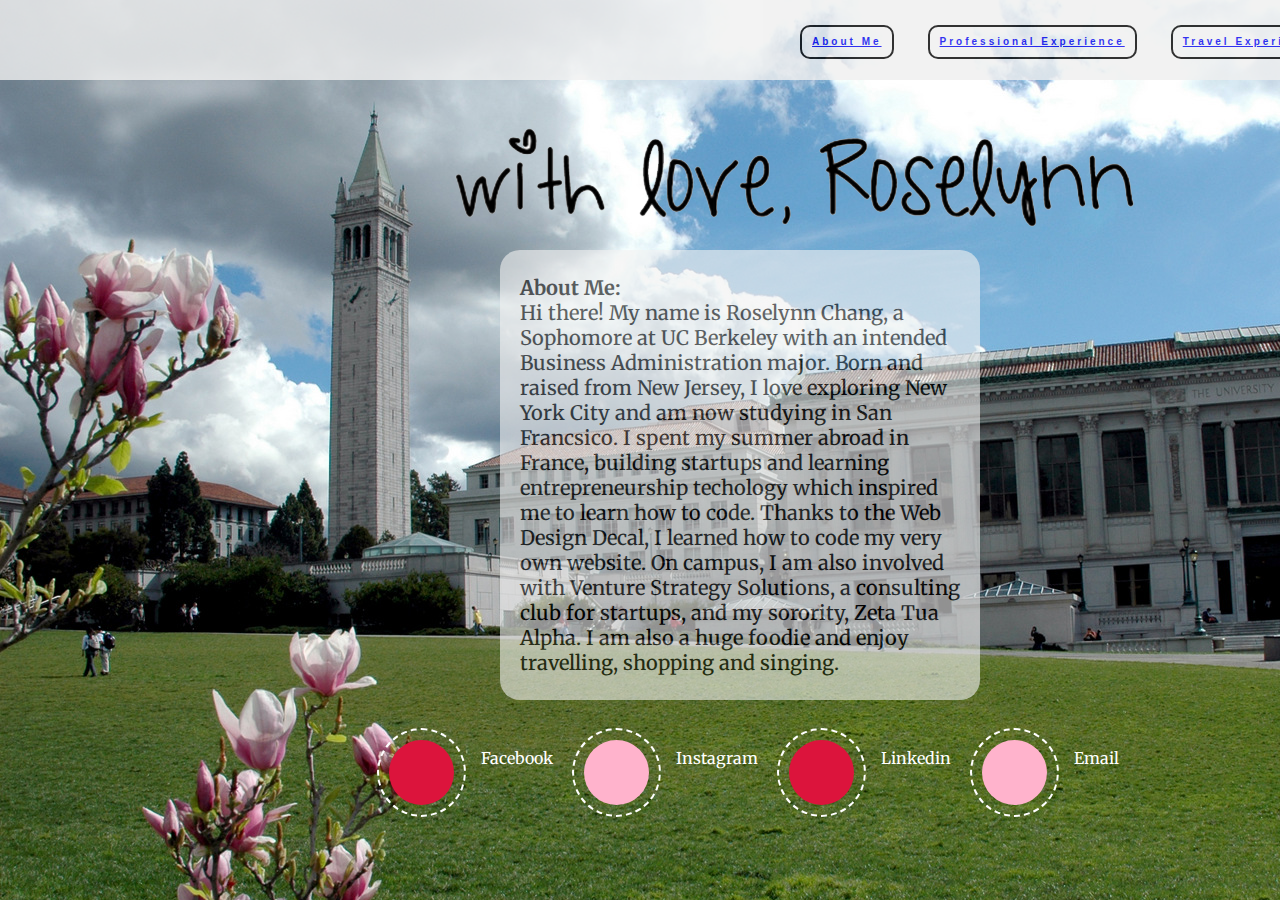
<file: index.html>
<html>
	<head>
		<link rel="stylesheet" href="assets/css/style.css">
        <link href='http://fonts.googleapis.com/css?family=Lato:100,300,400,700' rel='stylesheet' type='text/css'>
        <link href='https://fonts.googleapis.com/css?family=Merriweather' rel='stylesheet' type='text/css'>
      <script src="assets/jquery-1.9.1.js"></script>
		<script src="assets/script.js"></script>
        
	</head>
 
<body>

<div id="container">
	<div id="background"><img id="background_img" src="assets/img/background.jpg"></div>
	
	<div id="topbar">
			<div class="topbar-text"><a href= "index.html">About Me</a></div>
			<div class="topbar-text"><a href= "resume.html">Professional Experience</a></div>
			<div class="topbar-text"><a href= "contact.html">Travel Experience</a></div>   
	</div>

	<div id="content-container">
		<div id="text-container">
			<div><b>About Me:</b></div>
			<div>Hi there!  My name is Roselynn Chang, a Sophomore at UC Berkeley with an intended Business Administration major.  Born and raised from New Jersey, I love exploring New York City and am now studying in San Francsico. I spent my summer abroad in France, building startups and learning entrepreneurship techology which inspired me to learn how to code.  Thanks to the Web Design Decal, I learned how to code my very own website.  On campus, I am also involved with Venture Strategy Solutions, a consulting club for startups, and my sorority, Zeta Tua Alpha.  I am also a huge foodie and enjoy travelling, shopping and singing.</div>
		</div>

		<div id="roselynn"><img id="background_img" src="assets/img/logo.png"></div>
		
	</div>


	<div id="bottombar">
		<div class="social">
  			<div><a href="https://www.facebook.com/roselynn.chang" class="link facebook" target="_parent"><span class="fa fa-facebook-square"></span></a>Facebook</div>
  			<div><a href="https://www.instagram.com/" class="link twitter" target="_parent"><span class="fa fa-twitter"></span></a>Instagram</div>
 			 <div> <a href="www.linkedin.com/in/roselynnchang" class="link google-plus" target="_parent"><span class="fa fa-google-plus-square"></span></a>Linkedin</div>
 			 <div><a href="https://www.gmail.com" class="link twitter" target="_parent"><span class="fa fa-twitter"></span></a>Email</div>

 	</div>

</div>



</div>

</body>
</html>
</file>
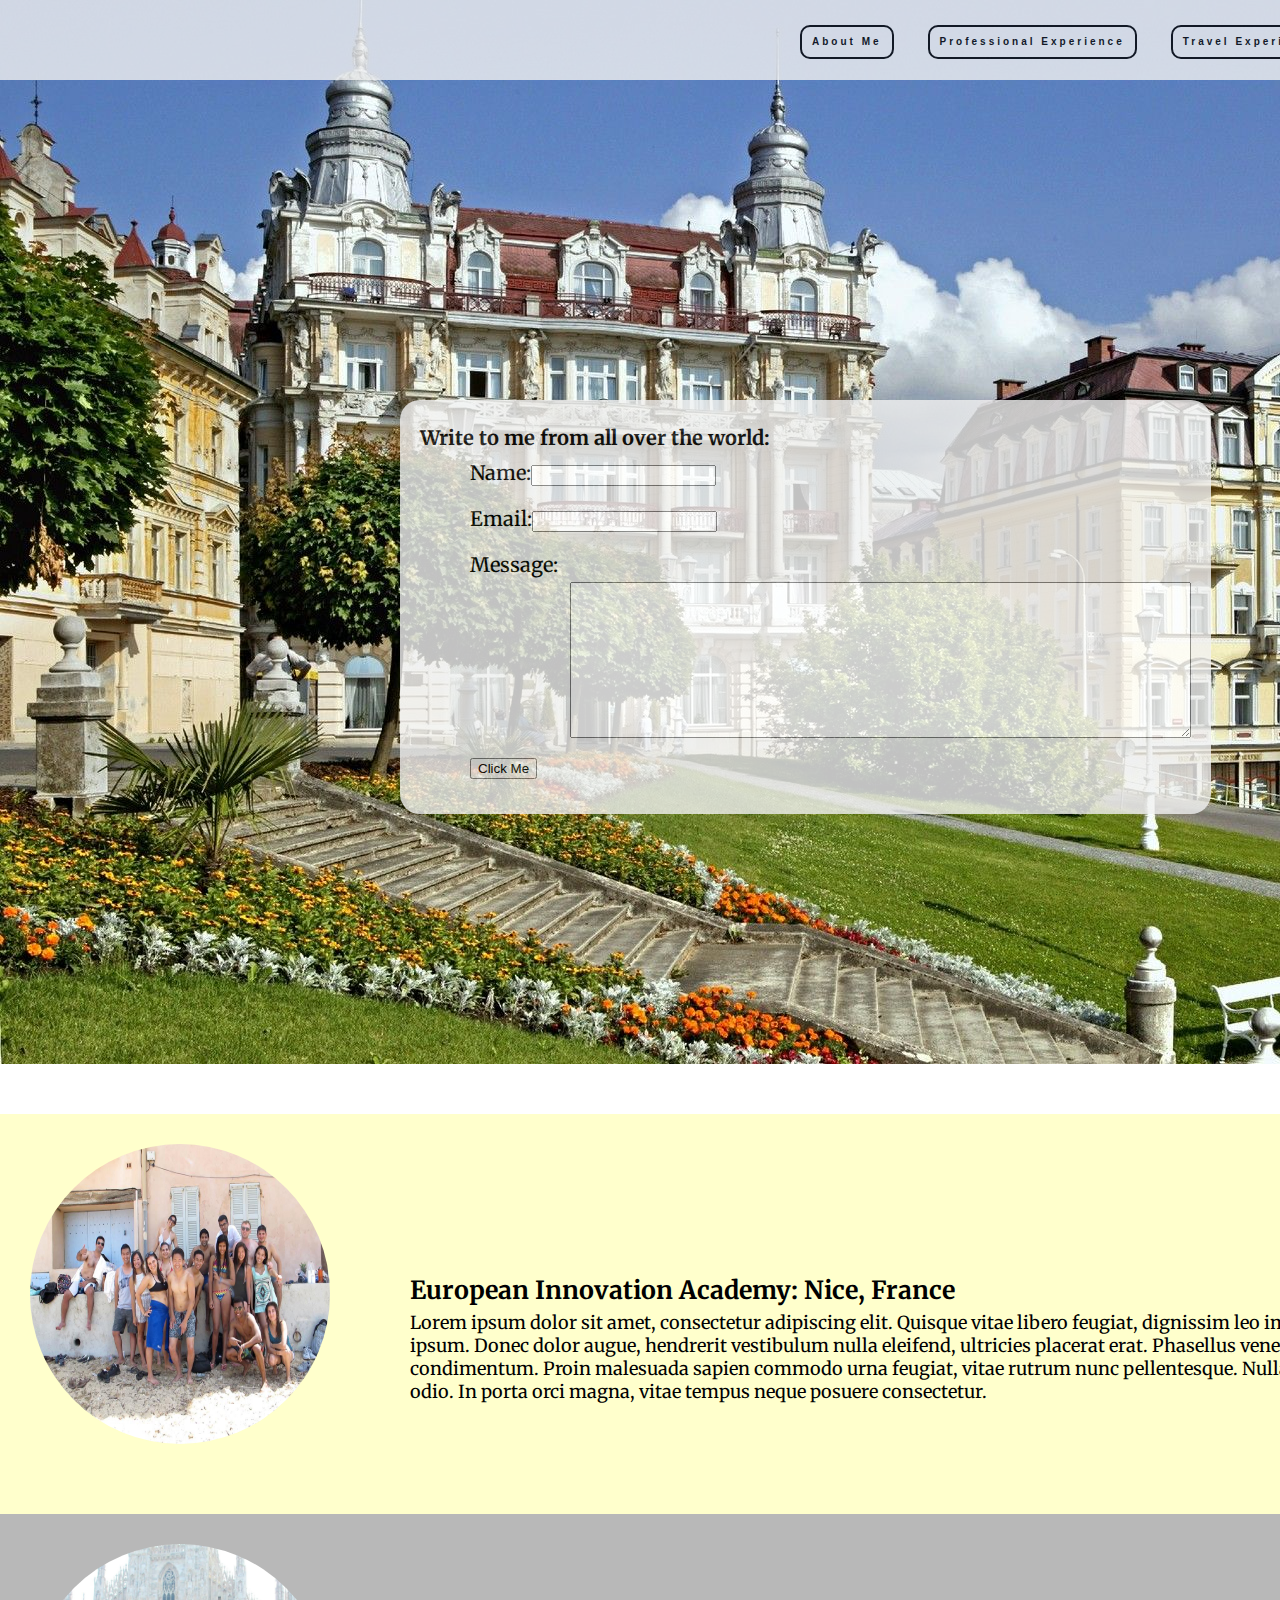
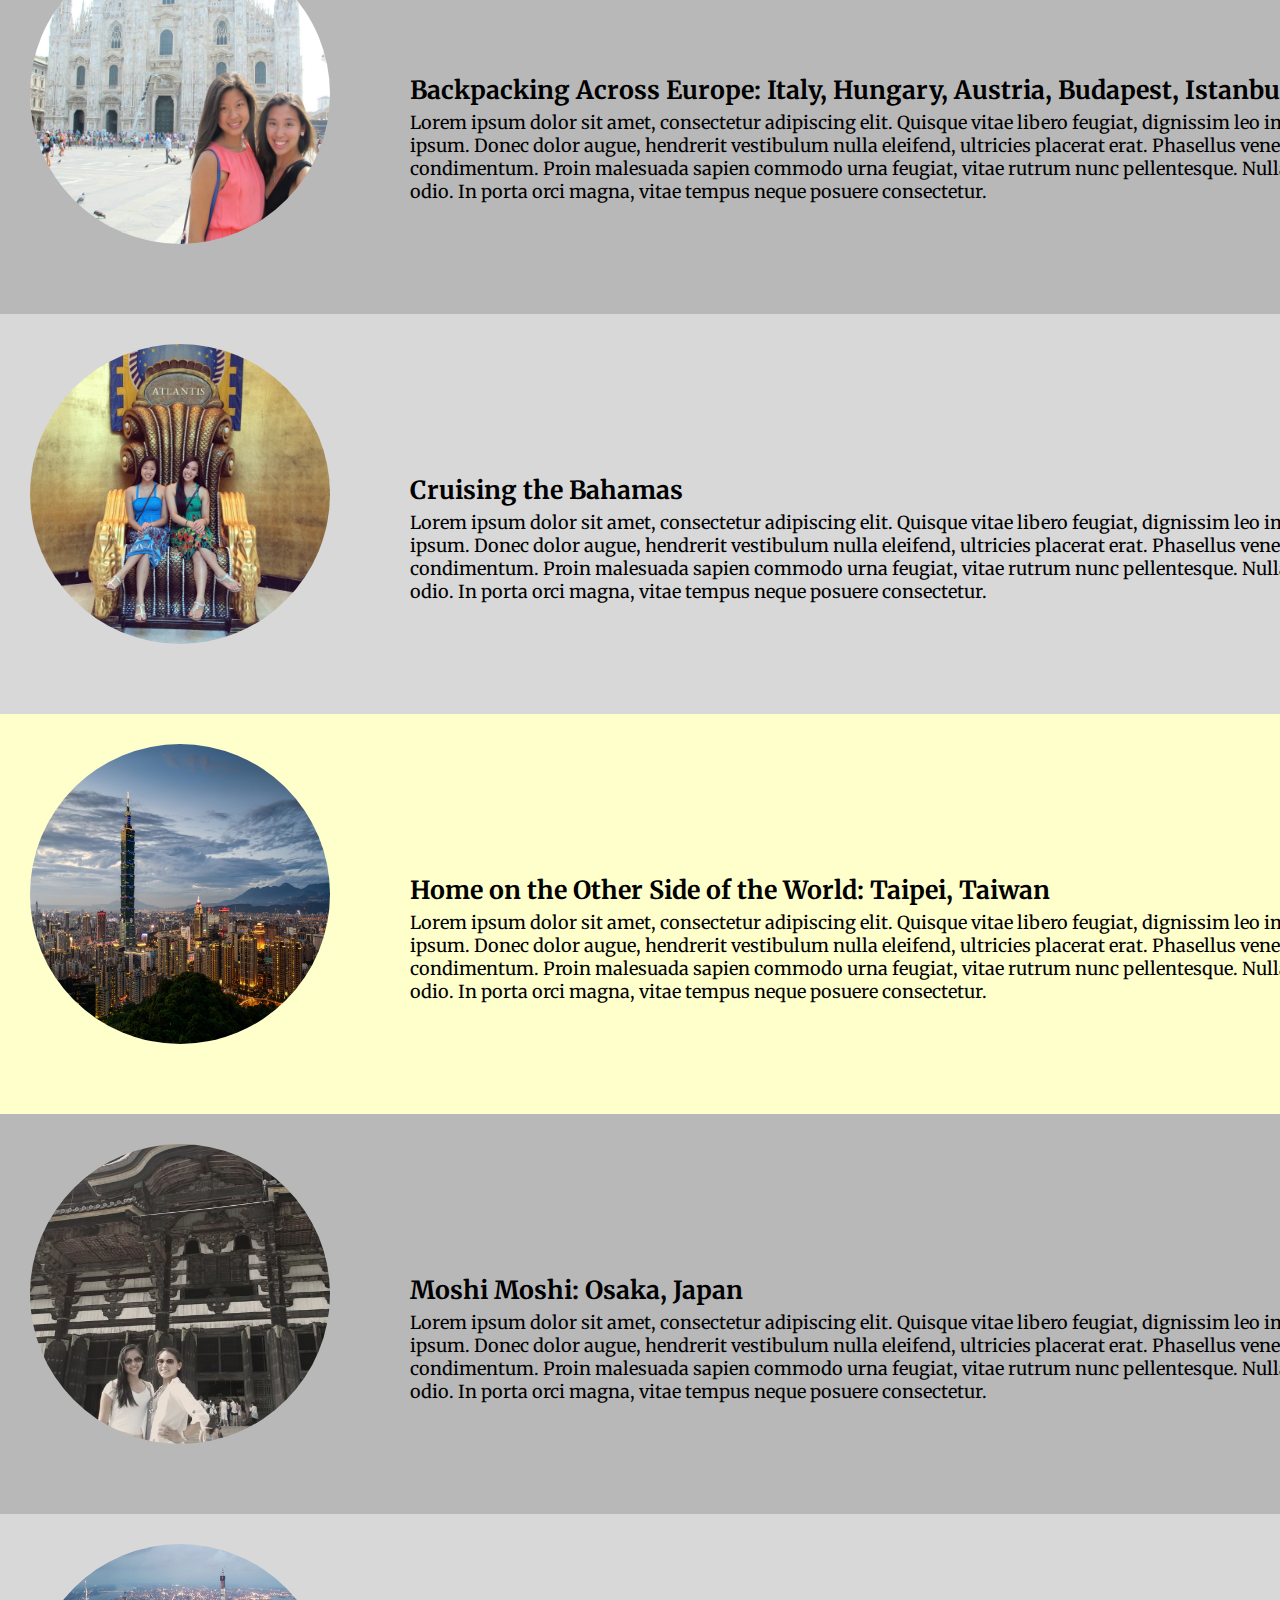
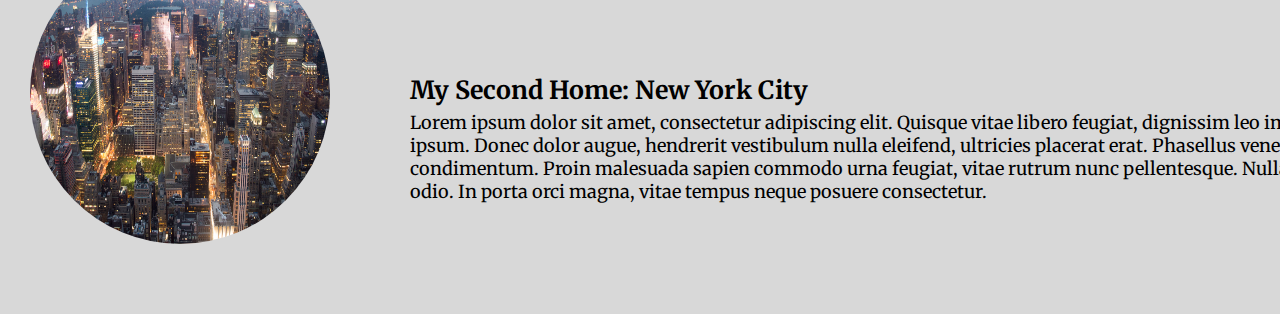
<file: contact.html>
<html>
	<head>
		<link rel="stylesheet" href="assets/css/contact.css">
     	   <link href='http://fonts.googleapis.com/css?family=Lato:100,300,400,700' rel='stylesheet' type='text/css'>
        <link href='https://fonts.googleapis.com/css?family=Noto+Serif' rel='stylesheet' type='text/css'>
        <link href='https://fonts.googleapis.com/css?family=Merriweather' rel='stylesheet' type='text/css'>
       <script src="assets/jquery-1.9.1.js"></script>
		<script src="assets/script.js"></script>
    

<body>


<div class="container-background">

	<div id="background"><img id="background_img" src="assets/img/prague4.jpg"></div>
   	<div id="topbar">

			<div class="topbar-text"><a href= "index.html">About Me</a></div>
			<div class="topbar-text"><a href= "resume.html">Professional Experience</a></div>
			<div class="topbar-text"><a href= "contact.html">Travel Experience</a></div>   
    </div>

    <div id="text-container">
			<div><b>Write to me from all over the world:</b></div>
			<div id="message">Name:<input type = "text" class = "username" /></div>
			<div id="message">Email:<input type = "text" class = "username" /></div>
			<div id="message">Message:<div id="para"><textarea name="paragraph_text" cols="75" rows="10"></textarea></div></div>
			<div id="submit"><button>Click Me</button></div>
	</div>

	  <div id="text-container1">
			Throughout my life, I have had the opportunity to travel around the world.  I love travelling because it gives me the opportunity to try and see new things, to experience new cultures, and to keep an open mind.  There are still so many places I want to travel to, but for now, it is important to remember the places I have already been to.  The blog posts below feature a few of my favorite travel destinations.
	</div>




<div class="section-container">
     </section>
            <!-- Name Section -->
            <section class = "section" id = "name-section">


            <div class="subreddit">
			<div class="post-image"><img class = "post-images" src="assets/img/IMG_7365.JPG"/>
			</div>
			<div id="post-content">
				<h1 id="post-title">European Innovation Academy: Nice, France</h1></a>
				
				<p id="post-description">Lorem ipsum dolor sit amet, consectetur adipiscing elit. Quisque vitae libero feugiat, dignissim leo imperdiet, sagittis ipsum. Donec dolor augue, hendrerit vestibulum nulla eleifend, ultricies placerat erat. Phasellus venenatis porta condimentum. Proin malesuada sapien commodo urna feugiat, vitae rutrum nunc pellentesque. Nullam non porttitor odio. In porta orci magna, vitae tempus neque posuere consectetur.</p>
			</div>
			</div>

            </section>
            <!-- Major Section -->
            <section class = "section" id = "major-section">
              

            <div class="subreddit">
			<div class="post-image"><img class = "post-images" src="assets/img/post4.JPG"/>
			</div>
			<div id="post-content">
				<h1 id="post-title">Backpacking Across Europe: Italy, Hungary, Austria, Budapest, Istanbul</h1></a>
				
				<p id="post-description">Lorem ipsum dolor sit amet, consectetur adipiscing elit. Quisque vitae libero feugiat, dignissim leo imperdiet, sagittis ipsum. Donec dolor augue, hendrerit vestibulum nulla eleifend, ultricies placerat erat. Phasellus venenatis porta condimentum. Proin malesuada sapien commodo urna feugiat, vitae rutrum nunc pellentesque. Nullam non porttitor odio. In porta orci magna, vitae tempus neque posuere consectetur.</p>
			</div>
			</div>


            </section>
            <!-- Random Fact Section -->
            <section class = "section" id = "fact-section">
            
            <div class="subreddit">
			<div class="post-image"><img class = "post-images" src="assets/img/post3.JPG"/>
			</div>
			<div id="post-content">
				<h1 id="post-title">Cruising the Bahamas</h1></a>
				
				<p id="post-description">Lorem ipsum dolor sit amet, consectetur adipiscing elit. Quisque vitae libero feugiat, dignissim leo imperdiet, sagittis ipsum. Donec dolor augue, hendrerit vestibulum nulla eleifend, ultricies placerat erat. Phasellus venenatis porta condimentum. Proin malesuada sapien commodo urna feugiat, vitae rutrum nunc pellentesque. Nullam non porttitor odio. In porta orci magna, vitae tempus neque posuere consectetur.</p>
			</div>
			</div>
     		</section>


     		 <section class = "section" id = "name-section">


            <div class="subreddit">
			<div class="post-image"><img class = "post-images" src="assets/img/taipei copy.jpg"/>
			</div>
			<div id="post-content">
				<h1 id="post-title">Home on the Other Side of the World: Taipei, Taiwan</h1></a>
			
				<p id="post-description">Lorem ipsum dolor sit amet, consectetur adipiscing elit. Quisque vitae libero feugiat, dignissim leo imperdiet, sagittis ipsum. Donec dolor augue, hendrerit vestibulum nulla eleifend, ultricies placerat erat. Phasellus venenatis porta condimentum. Proin malesuada sapien commodo urna feugiat, vitae rutrum nunc pellentesque. Nullam non porttitor odio. In porta orci magna, vitae tempus neque posuere consectetur.</p>
			</div>
			</div>

            </section>
            <!-- Major Section -->
            <section class = "section" id = "major-section">
              

            <div class="subreddit">
			<div class="post-image"><img class = "post-images" src="assets/img/japan.png"/>
			</div>
			<div id="post-content">
				<h1 id="post-title">Moshi Moshi: Osaka, Japan</h1></a>
			
				<p id="post-description">Lorem ipsum dolor sit amet, consectetur adipiscing elit. Quisque vitae libero feugiat, dignissim leo imperdiet, sagittis ipsum. Donec dolor augue, hendrerit vestibulum nulla eleifend, ultricies placerat erat. Phasellus venenatis porta condimentum. Proin malesuada sapien commodo urna feugiat, vitae rutrum nunc pellentesque. Nullam non porttitor odio. In porta orci magna, vitae tempus neque posuere consectetur.</p>
			</div>
			</div>


            </section>
            <!-- Random Fact Section -->
            <section class = "section" id = "fact-section">
            
            <div class="subreddit">
			<div class="post-image"><img class = "post-images" src="assets/img/nyc1.jpg"/>
			</div>
			<div id="post-content">
				<h1 id="post-title">My Second Home: New York City</h1></a>
	
				<p id="post-description">Lorem ipsum dolor sit amet, consectetur adipiscing elit. Quisque vitae libero feugiat, dignissim leo imperdiet, sagittis ipsum. Donec dolor augue, hendrerit vestibulum nulla eleifend, ultricies placerat erat. Phasellus venenatis porta condimentum. Proin malesuada sapien commodo urna feugiat, vitae rutrum nunc pellentesque. Nullam non porttitor odio. In porta orci magna, vitae tempus neque posuere consectetur.</p>
			</div>
			</div>
     		</section>
 </div>
</div>


</body>

</html>
</file>
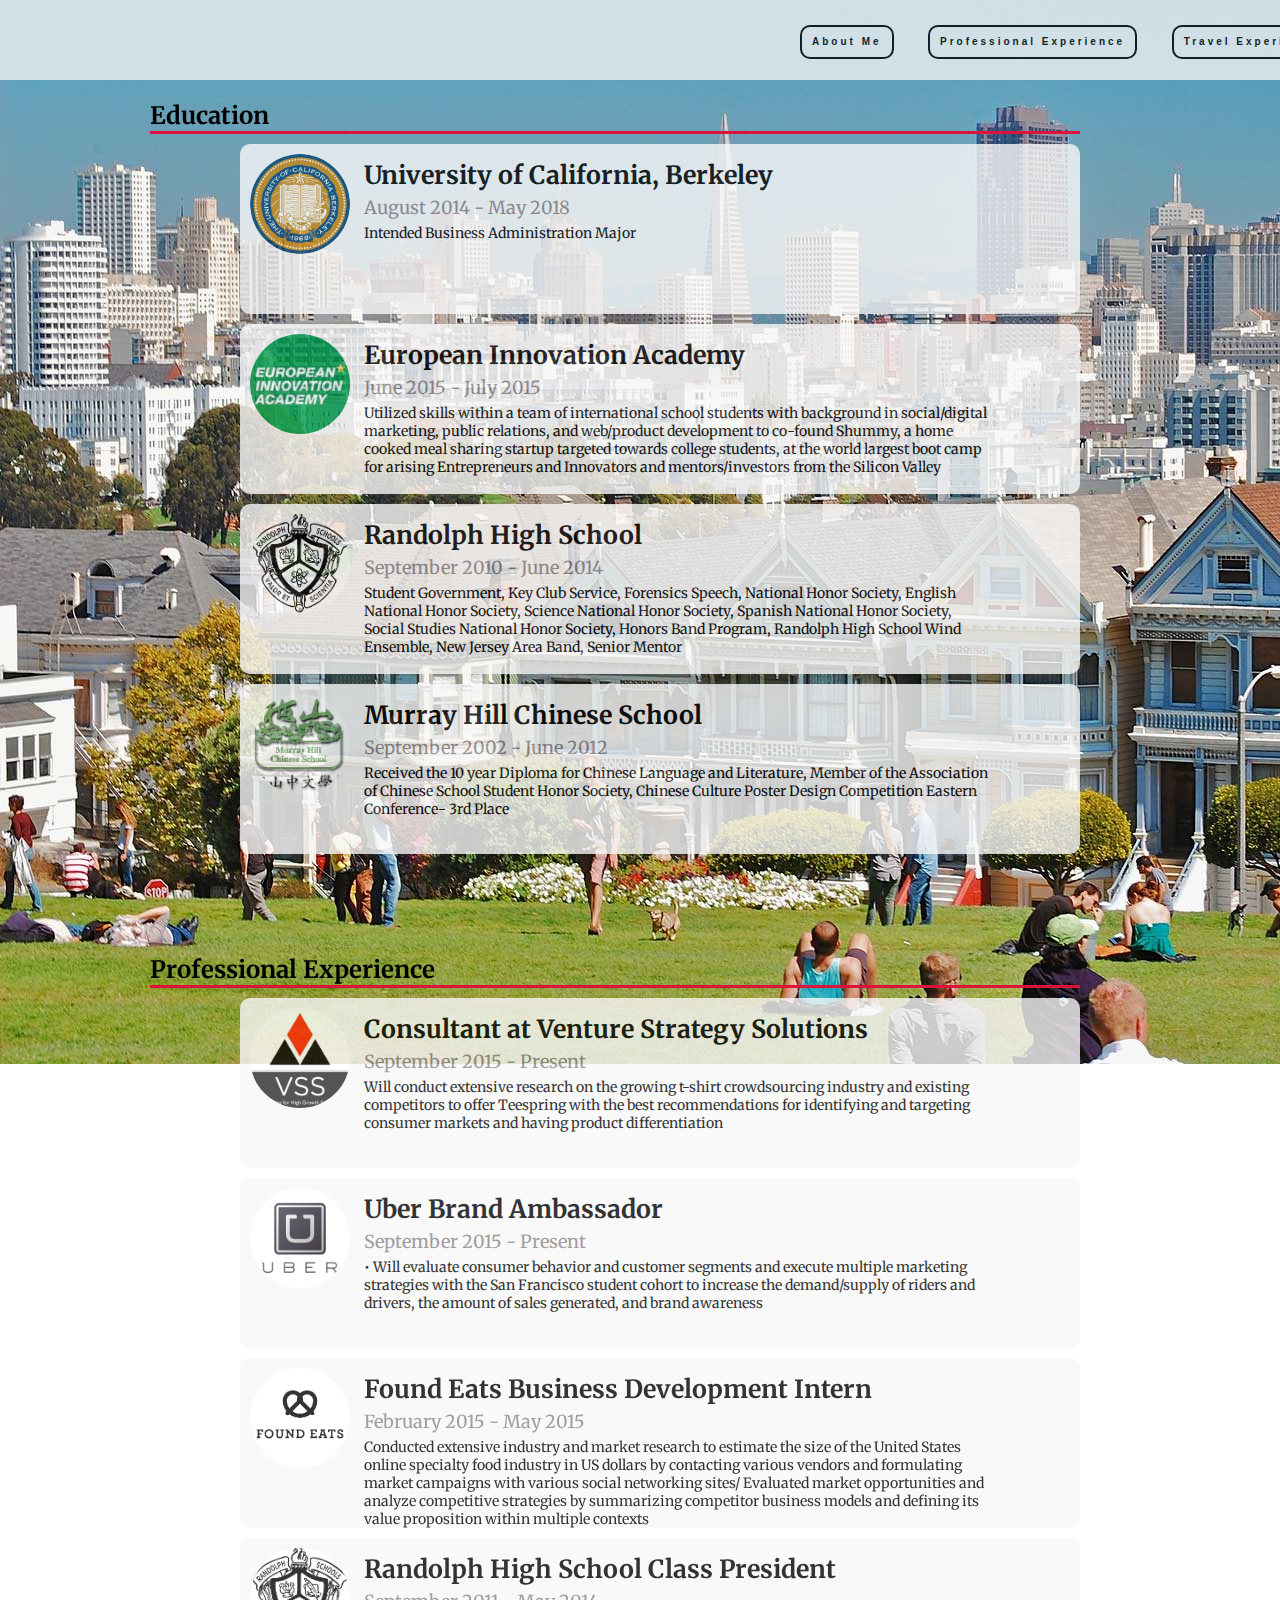
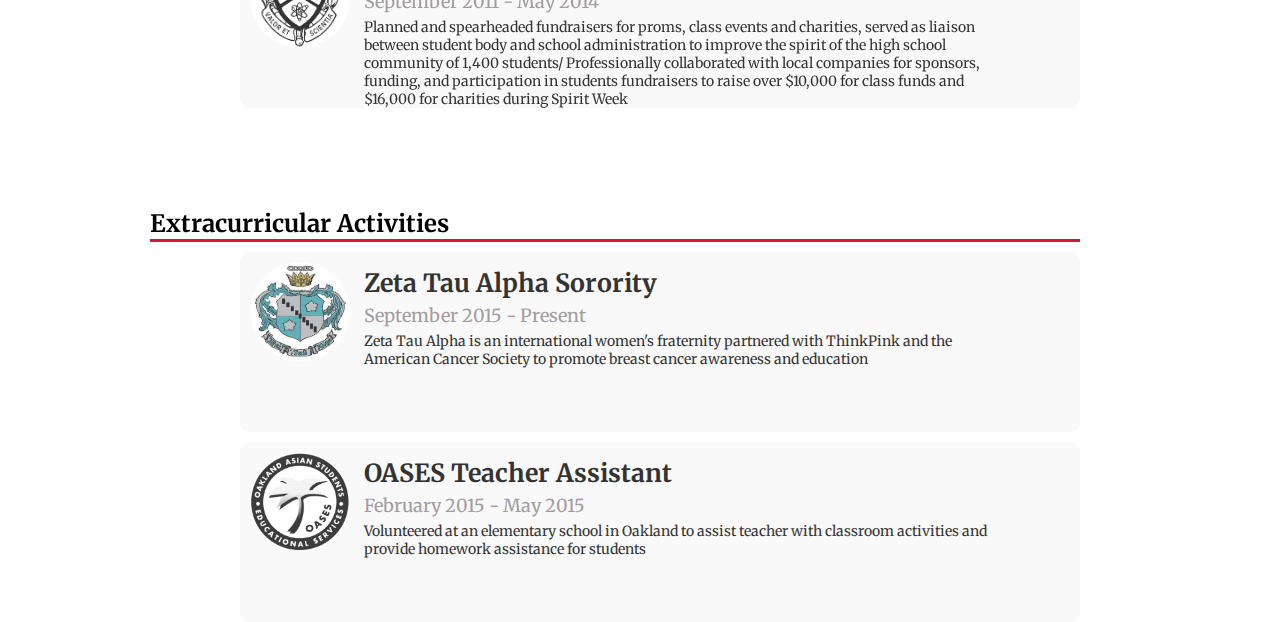
<file: resume.html>
<html>
	<head>
		<link rel="stylesheet" href="assets/css/resume.css">
        <link href='http://fonts.googleapis.com/css?family=Lato:100,300,400,700' rel='stylesheet' type='text/css'>
        <link href='https://fonts.googleapis.com/css?family=Noto+Serif' rel='stylesheet' type='text/css'>
        <link href='https://fonts.googleapis.com/css?family=Merriweather' rel='stylesheet' type='text/css'>
        <script src="assets/jquery-1.9.1.js"></script>
		<script src="assets/script.js"></script>
	</head>

<body>
	
	<div id="background"><img id="background_img" src="assets/img/sf.jpg"></div>
	<div id="topbar">
			<div class="topbar-text"><a href= "index.html">About Me</a></div>
			<div class="topbar-text"><a href= "resume.html">Professional Experience</a></div>
			<div class="topbar-text"><a href= "contact.html">Travel Experience</a></div>   
	</div>
		

		<div class="search-category">
			<div class="search-category-text">
				Education
			</div>
			<div class="search-category-line">
			</div>
		</div>

		<div class="subreddit">
			<div class="post-image"><img class = "post-images" src="assets/img/berkeley.png"/>
			</div>
			<div id="post-content">
				<h1 id="post-title">University of California, Berkeley</h1></a>
				<p class="post-info">August 2014 - May 2018</p>
				<p id="post-description">Intended Business Administration Major</p>

			</div>
		</div>
		
		<div class="subreddit">
			<div class="post-image"><img class = "post-images" src="assets/img/EIA.jpeg"/>
			</div>
			<div id="post-content">
				<h1 id="post-title">European Innovation Academy</h1></a>
				<p class="post-info">June 2015 - July 2015</p>
				<p id="post-description">Utilized skills within a team of international school students with background in social/digital marketing, public relations, and web/product development to co-found Shummy, a home cooked meal sharing startup targeted towards college students, at the world largest boot camp for arising Entrepreneurs and Innovators and mentors/investors from the Silicon Valley</p>
			</div>
		</div>
		
		<div class="subreddit">
			<div class="post-image"><img class = "post-images" src="assets/img/rhs.png"/>
			</div>
			<div id="post-content">
				<h1 id="post-title">Randolph High School</h1></a>
				<p class="post-info">September 2010 - June 2014</p>
				<p id="post-description">Student Government, Key Club Service, Forensics Speech, National Honor Society, English National Honor Society, Science National Honor Society, Spanish National Honor Society, Social Studies National Honor Society, Honors Band Program, Randolph High School Wind Ensemble, New Jersey Area Band, Senior Mentor</p>
			</div>
		</div>

		<div class="subreddit">
			<div class="post-image"><img class = "post-images" src="assets/img/mhcs.gif"/>
			</div>
			<div id="post-content">
				<h1 id="post-title">Murray Hill Chinese School</h1></a>
				<p class="post-info">September 2002 - June 2012</p>
				<p id="post-description">Received the 10 year Diploma for Chinese Language and Literature, Member of the Association of Chinese School Student Honor Society, Chinese Culture Poster Design Competition Eastern Conference- 3rd Place</p>
			</div>
		</div>

		<div class="search-category">
			<div class="search-category-text">
				Professional Experience
			</div>
			<div class="search-category-line">
			</div>
		</div>
	
		<div class="subreddit">
			<div class="post-image"><img class = "post-images" src="assets/img/vss.jpg"/>
			</div>
			<div id="post-content">
				<h1 id="post-title">Consultant at Venture Strategy Solutions</h1></a>
				<p class="post-info">September 2015 - Present</p>
				<p id="post-description">Will conduct extensive research on the growing t-shirt crowdsourcing industry and existing competitors to offer Teespring with the best recommendations for identifying and targeting consumer markets and having product differentiation</p>
			</div>
		</div>
	
		<div class="subreddit">
			<div class="post-image"><img class = "post-images" src="assets/img/uber.jpg"/>
			</div>
			<div id="post-content">
				<h1 id="post-title">Uber Brand Ambassador</h1></a>
				<p class="post-info">September 2015 - Present</p>
				<p id="post-description">•  Will evaluate consumer behavior and customer segments and execute multiple marketing strategies with the San Francisco student cohort to increase the demand/supply of riders and drivers, the amount of sales generated, and brand awareness</p>
			</div>
		</div>
		
		<div class="subreddit">
			<div class="post-image"><img class = "post-images" src="assets/img/foundeats.png"/>
			</div>
			<div id="post-content">
				<h1 id="post-title">Found Eats Business Development Intern</h1></a>
				<p class="post-info">February 2015 - May 2015</p>
				<p id="post-description">Conducted extensive industry and market research to estimate the size of the United States online specialty food industry in US dollars by contacting various vendors and formulating market campaigns with various social networking sites/ Evaluated market opportunities and analyze competitive strategies by summarizing competitor business models and defining its value proposition within multiple contexts</p>
			</div>
		</div>

		<div class="subreddit">
			<div class="post-image"><img class = "post-images" src="assets/img/rhs.png"/>
			</div>
			<div id="post-content">
				<h1 id="post-title">Randolph High School Class President</h1></a>
				<p class="post-info">September 2011 - May 2014</p>
				<p id="post-description">Planned and spearheaded fundraisers for proms, class events and charities, served as liaison between student body and school administration to improve the spirit of the high school community of 1,400 students/ Professionally collaborated with local companies for sponsors, funding, and participation in students fundraisers to raise over $10,000 for class funds and $16,000 for charities during Spirit Week</p>
			</div>
		</div>
	</div>
	<!-- SEARCH CATEGORY: Posts -->
		<div class="search-category" >
			<div class="search-category-text">
				Extracurricular Activities
			</div>
			<div class="search-category-line">
			</div>
		</div>
<!-- INDIVIDUAL POST -->
		<div class="post">
			<div class="post-image"><img class = "post-images" src="assets/img/zta.jpeg"/>
			</div>
			<div id="post-content">
				<h1 id="post-title">Zeta Tau Alpha Sorority</h1></a>
				<p class="post-info">September 2015 - Present</p>
				<p id="post-description">Zeta Tau Alpha is an international women's fraternity partnered with ThinkPink and the American Cancer Society to promote breast cancer awareness and education</p>
			</div>
		</div>
<!-- INDIVIDUAL POST -->
		<div class="post">
			<div class="post-image"><img class = "post-images" src="assets/img/OASES.jpg"/>
			</div>
			<div id="post-content">
				<h1 id="post-title">OASES Teacher Assistant</h1></a>
				<p class="post-info">February 2015 - May 2015</p>
				<p id="post-description">Volunteered at an elementary school in Oakland to assist teacher with classroom activities and provide homework assistance for students</p>
			</div>
		</div>



	</div>
</body>

</html>
</file>
<file: assets/css/style.css>
#container {
	width: 100wh;
	height: 100vh;
	position: fixed;
}

#background{
	position:fixed;
	z-index: -10;	
}



#topbar {
	top: 0;
	position: absolute;
	background: #F0F0F0;
	opacity: 0.8;
	position: fixed;
	padding-left: 800px;
	padding-right: 500px;
	width: 1185px;
	height: 80px;
	
}

.topbar-text:hover {
	background: #DC143C;
	transition: background 0.75s ease;
	cursor: pointer;

}

.topbar-text {
	padding: 0px 10px;
	font-size: 15px;
	font-weight: 700;
	line-height: 30px;
	display: inline-block;
	font-family: 'Varela Round', sans-serif;
	font-size: 10px;
	letter-spacing: 3px;
	font-weight: 700;
	border-style: solid;
	color: black;
	margin-top: 25px;
	margin-bottom: 10px;
	margin-right: 30px;
	border-radius: 10px;
	text-align: center;
	border-width: 2px;
}

#content-container {

}



#text-container {
	float: center;
	padding-top: 25px;
	padding-bottom: 25px;
	padding-left: 20px;
	padding-right: 20px;
	margin-right: 300px;
	margin-top: 250px;
	margin-left: 500px;
	font-size: 20px;
	color: black;
	background-color: #f2f2f2;
	opacity: 0.6;
	border-radius: 20px;
	font-weight: 500;
	font-family: 'Merriweather', serif;
	position: fixed;
}


#sidebar {
	position: fixed;
	width: 200px;
	height: 100%;
	background: #8b8589;
	padding-left: 30px;
	padding-top: 20px;
	margin-left: 10%;
	display: inline-block;
}

body{
	position: absolute;
	z-index: -7;
	margin: 0;
	padding: 0;
	font-family: 'Merriweather', serif;
}


.category:hover {
	background: #FF7D5C;
	transition: background 0.75s ease;
	cursor: pointer;

}
#sidebar-header {
	display: inline-block;
}

#roselynn {
	margin-left: 450px;
	margin-top: 125px;
	position: fixed;
}


}

#bottombar {
	position: absolute;
	bottom: 0;
}


.social {

  display: inline-block;
  float: left;
  width: 100%;
  top: 50%;
  text-align: center;
  transform: translateY(-50%);
  color: white;
  position: fixed;
  margin-top: 310px;
  padding-left: 100px;

}

.social .link {
  display: inline-block;
  vertical-align: middle;
  position: relative;
  width: 65px;
  height: 65px;
  border-radius: 50%;
  border: 2px dashed white;
  background-clip: content-box;
  padding: 10px;
  transition: .5s;
  color: #D7D0BE;
  margin-left: 15px;
  margin-right: 15px;
  text-shadow:
    0 -1px 0 rgba(0, 0, 0, 0.2),
    0 1px 0 rgba(255, 255, 255, 0.2);
  font-size: 70px;
}

.social .link span {
  display: inline-block;
  position: fixed;
  text-align: center;
  top: 50%;
  left: 50%;
  margin-top: 500px;
  transform: translate(-50%, -50%);
}

.social .link:hover {
  padding: 20px;
  color: white;
  margin-left: -5px;
  transform: translateX(10px) rotate(360deg);
}

.social .link.google-plus {
  background-color: #DC143C;
  color: white;
  display: inline-block;
  margin-top: 25px;
}

.social div {
	display: inline-block;
}

.social .link.twitter {
  background-color: #ffb3cc;
  color: white;
 
  
  margin-top: 25px;
  

}

.social .link.facebook {
  background-color: #DC143C;
  color: white;
display: horizontal;
  display: inline-block;
  margin-top: 25px;
 

}

.social .link.hi {
	 background-color: #DC143C;
  color: white;
  
  display: inline-block;
  margin-top: 25px;
  
}

.section {
	width: 100%;
	height: 500px;
	position: relative;
}

#name-section {
	background-color: #2bde73;
}

#major-section {
	background-color: #8bb2af

}

#fact-section {
	background-color: #fff
}

#fact-text {
	color: black;
}
</file>
<file: assets/css/contact.css>
.container {

    position: fixed;
    display: block;
}

#background{
    z-index: -10;  
    display: block;
            width: 100wh;
    height: 100vh;
    cursor:pointer;
    
}


#topbar {
    top: 0;
    position: fixed;
    background: #F0F0F0;
    opacity: 0.8;
    position: fixed;
    padding-left: 800px;
    padding-right: 500px;
    width: 1185px;
    height: 80px;
    
}

.topbar-text:hover {
    background: #ffb3cc;
    transition: background 0.75s ease;
    cursor: pointer;

}

.topbar-text {
    padding: 0px 10px;
    font-size: 15px;
    font-weight: 700;
    line-height: 30px;
    display: inline-block;
    font-family: 'Varela Round', sans-serif;
    font-size: 10px;
    letter-spacing: 3px;
    font-weight: 700;
    border-style: solid;
    color: black;
    margin-top: 25px;
    margin-bottom: 10px;
    margin-right: 30px;
    border-radius: 10px;
    text-align: center;
    border-width: 2px;
}

.container-background {
    position: relative;
    display: block;
    width: 100wh;
    height: 100vh;

}

.section-container{
    height: 100%;
    width: 100%;
    -webkit-transition: all .3s;
    -moz-transition: all .3s;
    transition: all .3s;
    display: block;
    position: relative;
}



.section {
    width: 100%;
    height: 400px;
   
    
   
    
}

#name-section {
    background-color: #FFFFCC;

}

#major-section {
    background-color: #B8B8B8 ;

}

#fact-section {
    background-color: #D8D8D8 ;
}

#fact-text {
    color: white;
}


.post:hover{
  -webkit-box-shadow: 0px 5px 5px 3px #888888;  /* Safari 3-4, iOS 4.0.2 - 4.2, Android 2.3+ */
  -moz-box-shadow:    0px 5px 5px 3px #888888;  /* Firefox 3.5 - 3.6 */
  box-shadow:         0px 5px 5px 3px #888888;  /* Opera 10.5, IE 9, Firefox 4+, Chrome 6+, iOS 5 */

  -ms-transform: translate(2px,1px); /* IE 9 */
  -moz-transform: translate(2px,1px);
  -webkit-transform: translate(2px,1px); /* Safari */
  transform: translate(2px,1px);

  transition: all 0.2s ease;

}

.post {
    transition: all 0.2s ease;
    background-color: #F8F8F8;
    opacity: 0.8;
    margin-right: 200px;
    margin-top: 10px;
    margin-left: 200px;
    border-radius: 10px;
    position: relative;
    padding-bottom: 10px;

    /*box-shadow: 2px 2px 1px #888888;*/
}


.post-image {
    width: 100px;
    height: 100px;
    display: inline-block;
    margin: auto;
    margin: 30px;
}

.post-images {
    width: 300px;
    height: 300px;
    border-radius: 100%;
}


h1 {
    margin: 0px;
    padding: 0px;
}

p {
    margin: 0px;
    padding: 0px;
}
a {
    color: black;
    text-decoration: none;
}

#post-title {
    margin-bottom: 5px;
    font-family: 'Merriweather', serif;
    font-size: 25px;

}

#post-description {
    margin-top: 5px;

  
    font-family: 'Merriweather', serif;
    padding-right: 100px;

}



#post-content {
    width: 70%;
    display: inline-block;

    vertical-align: top;
    font-family: 'Merriweather', serif;
    font-size: 18px;
  
    margin-left: 410px;
    padding-right: 50px;
    color: black;

}

body{
    position: absolute;
    z-index: -7;
    margin: 0;
    padding: 0;
    font-family: 'Merriweather', serif;
}



#text-container {
    float: center;
    padding-top: 25px;
    padding-bottom: 25px;
    padding-left: 20px;
    padding-right: 20px;
    margin-right: 400px;
    margin-top: -500px;
    margin-bottom: 300px;
    margin-left: 400px;
    font-size: 20px;
    color: black;
    background-color: #f2f2f2;
    opacity: 0.8;
    border-radius: 20px;
    font-weight: 500;
    font-family: 'Merriweather', serif;
   
    z-index: -3;
}

#message {
    padding-left: 50px;
    padding-bottom: 10px;
    padding-top: 10px;
    border-radius: 20px;


}

#para {
    padding-left: 100px;
    padding-top: 5px;
    display: inline-block;
}

#submit {
     padding-left: 50px;
    padding-bottom: 10px;
    padding-top: 10px;
    border-radius: 20px;
    font-size: 100px;
    cursor:pointer;
}

#text-container1 {
    float: center;
    padding-top: 25px;
    padding-bottom: 25px;
    padding-left: 20px;
    padding-right: 20px;
    margin-right: 400px;
    margin-top: -500px;
    margin-bottom: 300px;
    margin-left: 400px;
    font-size: 20px;
    color: black;
    background-color: #f2f2f2;
    opacity: 0.8;
    border-radius: 20px;
    font-weight: 500;
    font-family: 'Merriweather', serif;
   display: none;
    z-index: -3;

}
</file>
<file: assets/css/resume.css>
#background {
	position:fixed;
	z-index: -10;


}

#container-back{
	position: absolute;
	width: 100%;
	height: 2000px;
	background: #F0F0F0;
	opacity: 0.75;
	z-index: -3;
}

#container {
	width: 80%;
	height: 100%;
	margin-left: 10%;
	margin-right: 10%;
/*	padding-top: 30px;
	padding-bottom: 30px;
	padding-left: 250px;
	padding-right: 10px;*/
	position: relative;
	z-index: -5;
}

#topbar {
	background: #F0F0F0;
	opacity: 0.8;
	position: fixed;
	padding-left: 800px;
	padding-right: 500px;
	width: 1185px;
	height: 80px;
	
}
.topbar-text:hover {
	background: #DC143C;
	transition: background 0.75s ease;
	cursor: pointer;

}

.topbar-text {
	padding: 0px 10px;
	font-size: 15px;
	font-weight: 700;
	line-height: 30px;
	display: inline-block;
	font-family: 'Varela Round', sans-serif;
	font-size: 10px;
	letter-spacing: 3px;
	font-weight: 700;
	border-style: solid;
	color: black;
	margin-top: 25px;
	margin-bottom: 10px;
	margin-right: 30px;
	border-radius: 10px;
	text-align: center;
	border-width: 2px;
}



body{
	position: absolute;
	z-index: -7;
	margin: 0;
	padding: 0;
	font-family: 'Varela Round', sans-serif;
}

#header {
}
.category:hover {
	background: #FF7D5C;
	transition: background 0.75s ease;
	cursor: pointer;

}



.post:hover{
  -webkit-box-shadow: 0px 5px 5px 3px #888888;  /* Safari 3-4, iOS 4.0.2 - 4.2, Android 2.3+ */
  -moz-box-shadow:    0px 5px 5px 3px #888888;  /* Firefox 3.5 - 3.6 */
  box-shadow:         0px 5px 5px 3px #888888;  /* Opera 10.5, IE 9, Firefox 4+, Chrome 6+, iOS 5 */

  -ms-transform: translate(2px,1px); /* IE 9 */
  -moz-transform: translate(2px,1px);
  -webkit-transform: translate(2px,1px); /* Safari */
  transform: translate(2px,1px);

  transition: all 0.2s ease;

}

.post {
	transition: all 0.2s ease;
	background-color: #F8F8F8;
	opacity: 0.8;
	margin-right: 200px;
	margin-top: 10px;
	margin-left: 240px;
	border-radius: 10px;
	position: relative;
	padding-bottom: 10px;

	
	/*box-shadow: 2px 2px 1px #888888;*/
}


.post-image {
	width: 100px;
	height: 150px;
	display: inline-block;
	margin: auto;
	margin: 10px;
}

.post-images {
	width: 100px;
	height: 100px;
	border-radius: 100%;
}


h1 {
	margin: 0px;
	padding: 0px;
}

p {
	margin: 0px;
	padding: 0px;
}
a {
	color: black;
	text-decoration: none;
}

#post-title {
	margin-bottom: 5px;
	font-family: 'Merriweather', serif;
	font-size: 25px;

}

#post-description {
	margin-top: 5px;
	margin-bottom: -50px;
	font-family: 'Merriweather', serif;

}

.post-info {
	color: #8b8589;
	font-size: 18px;
	display: inline-block;
	font-family: 'Merriweather', serif;
}

#post-content {
	width: 75%;
	display: inline-block;
	margin-top: 15px;
	vertical-align: top;
	font-family: 'Merriweather', serif;
	font-size: 14px;

}


.search-category {
	margin-left: 150px;
}

.search-category-text {
	padding-top: 100px;
	font-size: 24px;
	font-weight: 700;
	font-family: 'Merriweather', serif;
	color: black;
}


.search-category-line {
	background-color: #DC143C;
	height: 3px;
	margin-right: 200px;

	
}


.subreddit {
	transition: all 0.2s ease;
	background-color: #F8F8F8;
	opacity: 0.8;
	margin-right: 200px;
	margin-top: 10px;
	margin-left: 240px;
	border-radius: 10px;
	position: relative;
	

}

.subreddit:hover{
  -webkit-box-shadow: 0px 5px 5px 3px #888888;  /* Safari 3-4, iOS 4.0.2 - 4.2, Android 2.3+ */
  -moz-box-shadow:    0px 5px 5px 3px #888888;  /* Firefox 3.5 - 3.6 */
  box-shadow:         0px 5px 5px 3px #888888;  /* Opera 10.5, IE 9, Firefox 4+, Chrome 6+, iOS 5 */

  -ms-transform: translate(2px,1px); /* IE 9 */
  -moz-transform: translate(2px,1px);
  -webkit-transform: translate(2px,1px); /* Safari */
  transform: translate(2px,1px);

  transition: all 0.2s ease;

}


.img-scaled-w1{
	position: relative;
	width: 200px;
	left:20%;
}
</file>
